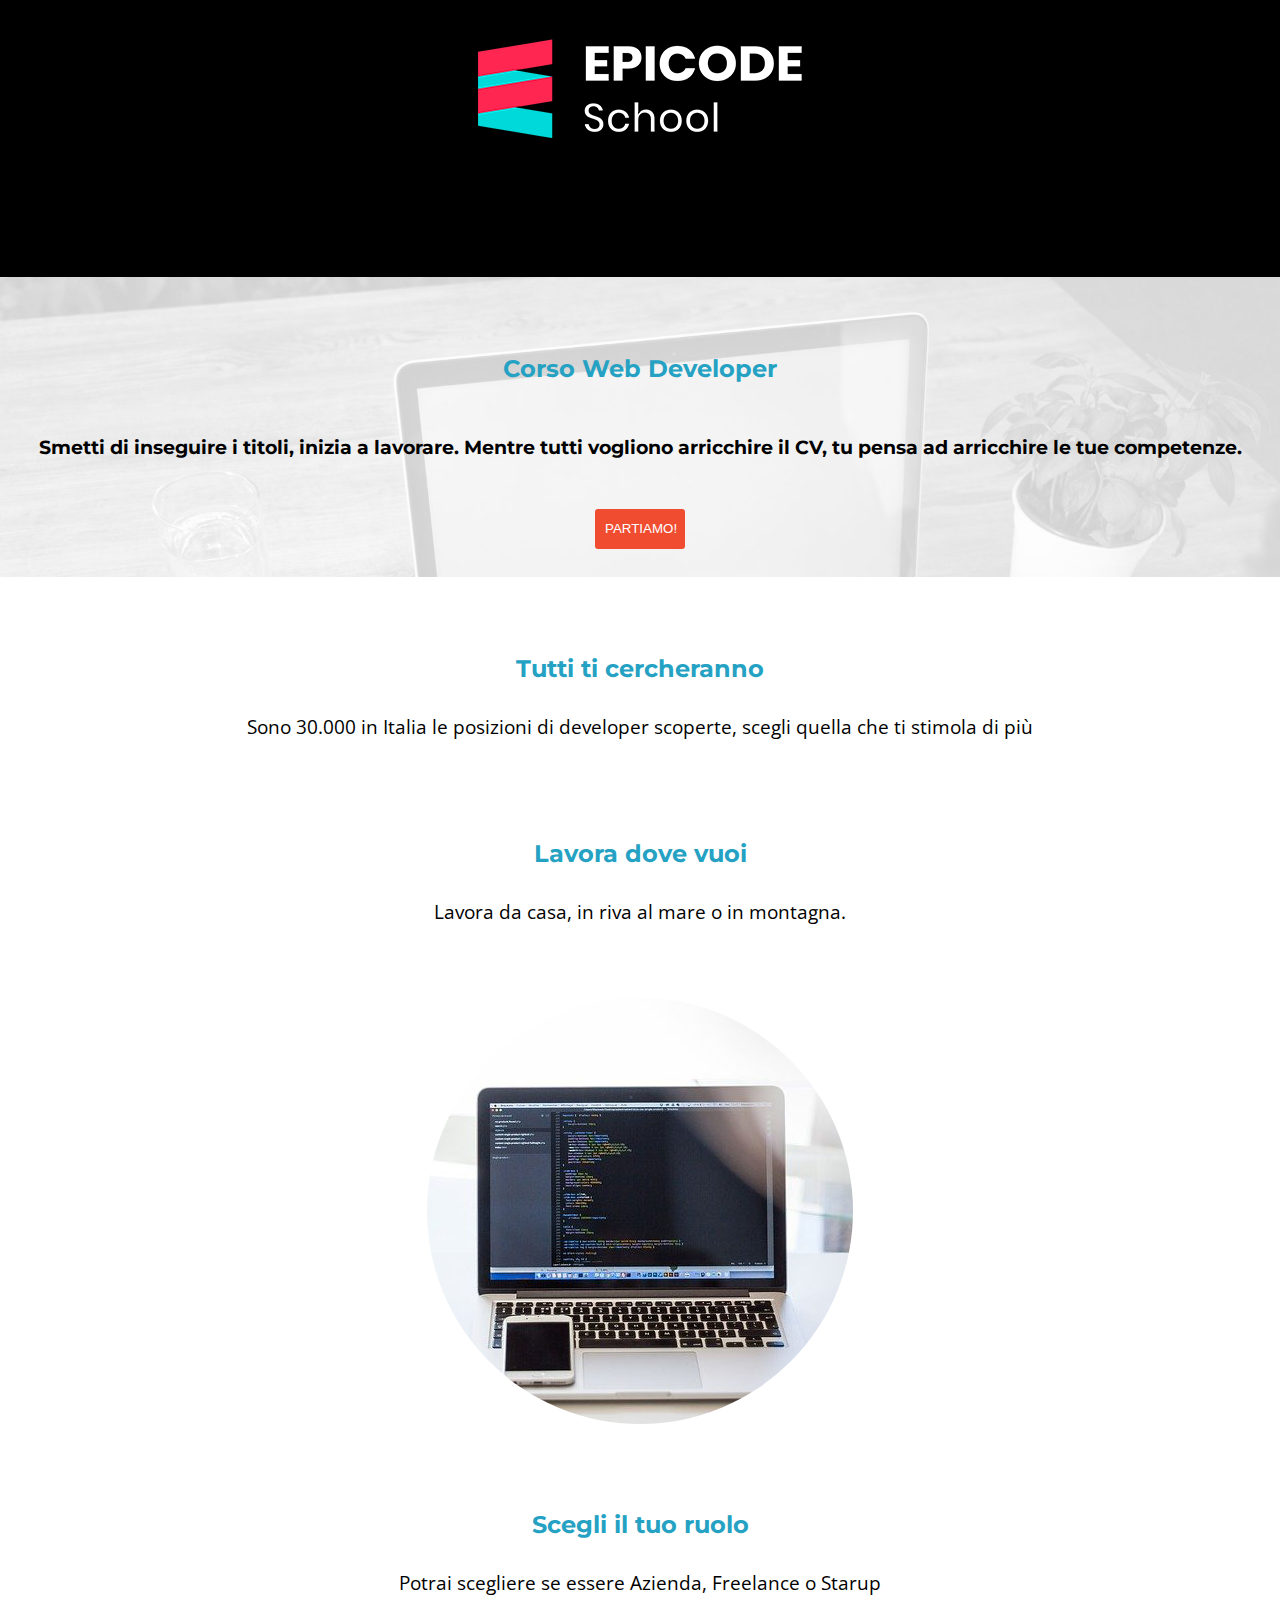
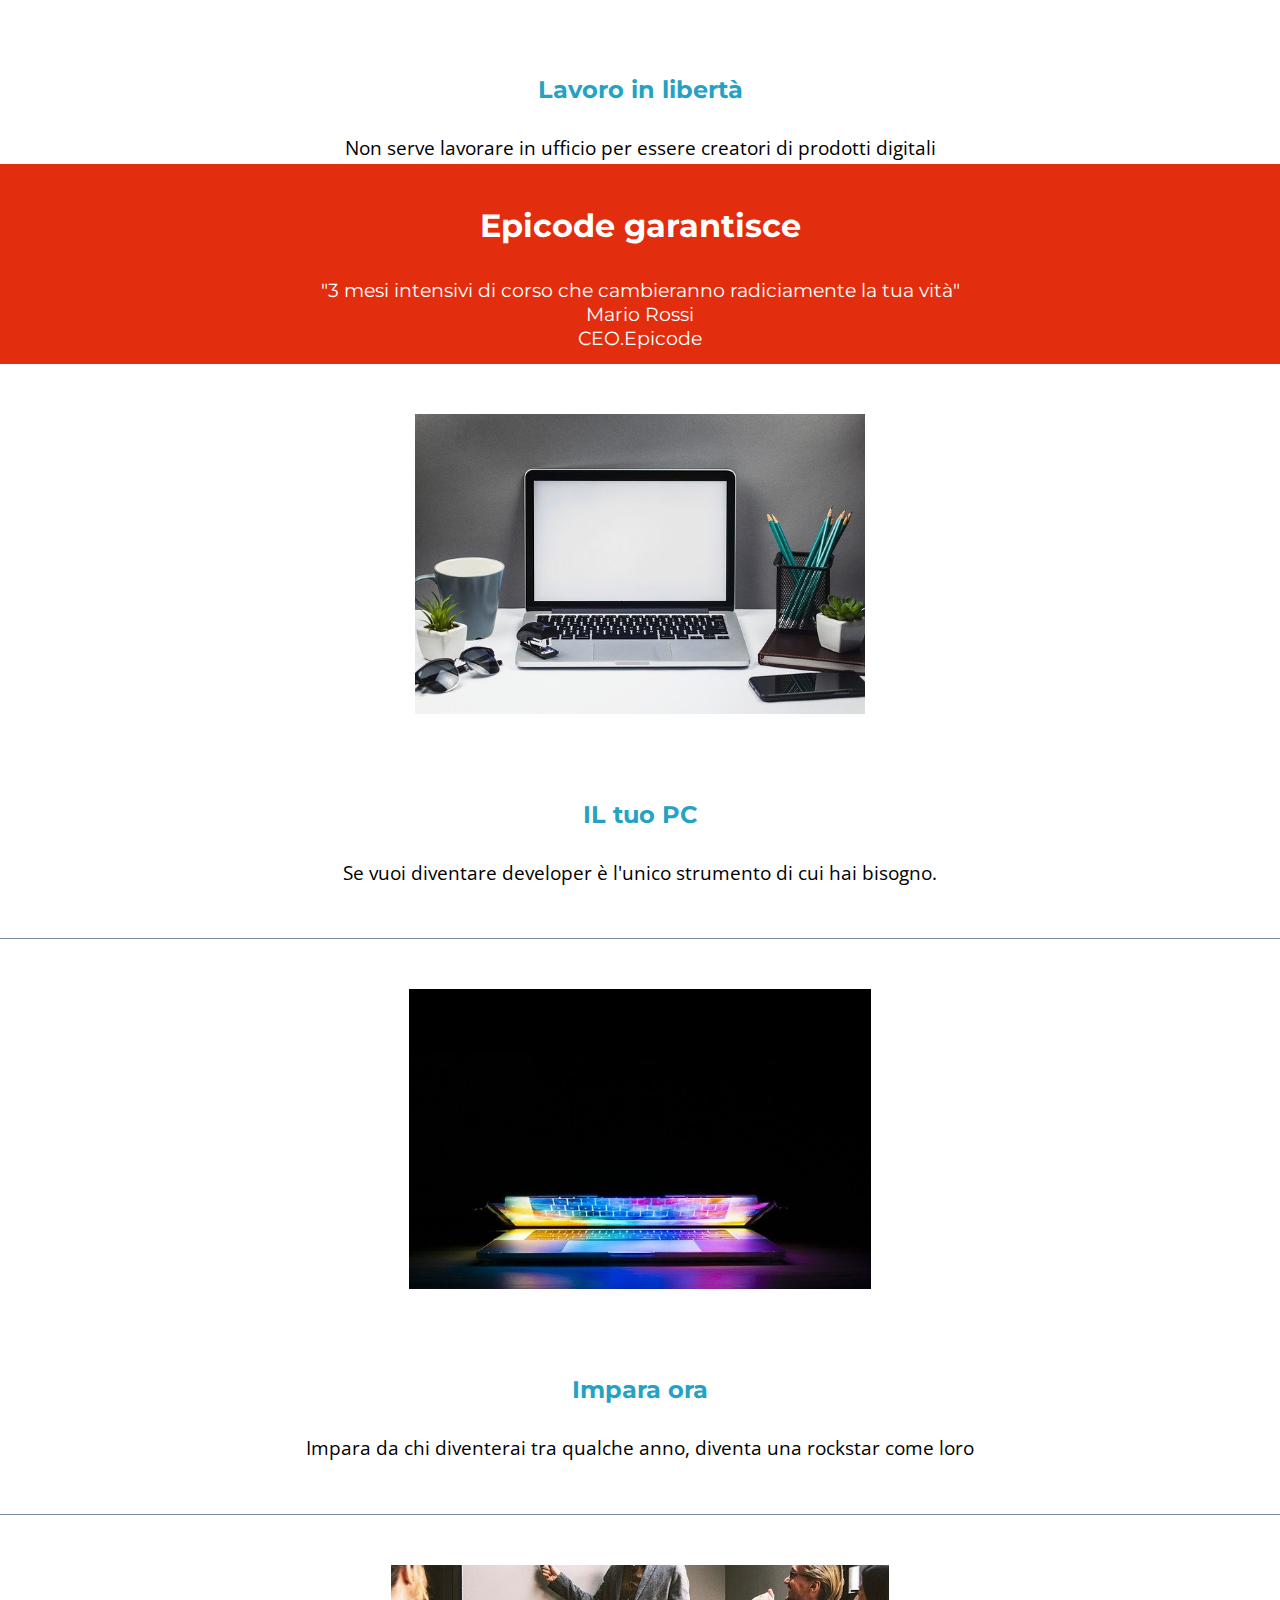
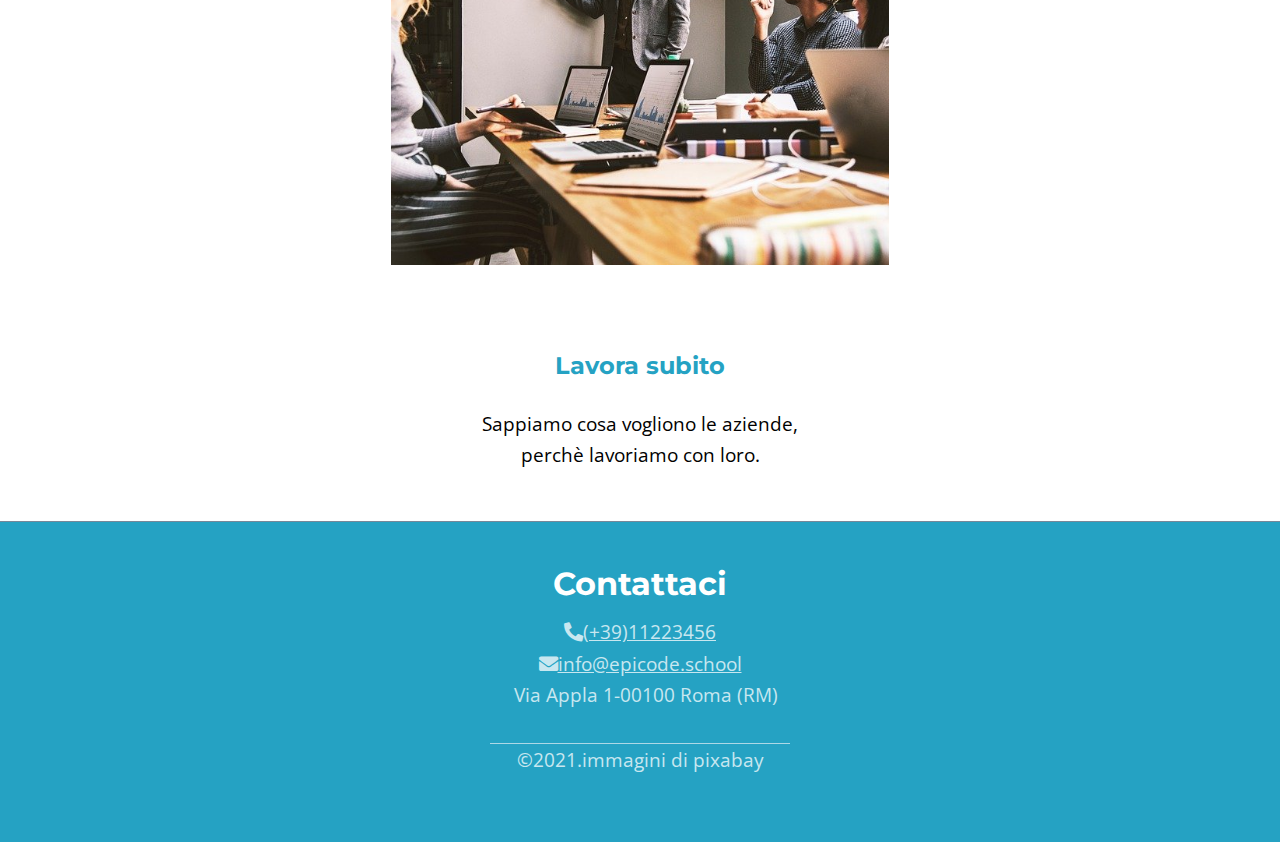
<file: index.html>
<!DOCTYPE html>
<html lang="en">
<head>
    <meta charset="UTF-8">
    <meta http-equiv="X-UA-Compatible" content="IE=edge">
    <meta name="viewport" content="width=device-width, initial-scale=1.0">
    <title>Corso Web Developer - Epicode school</title>
    <link rel="stylesheet" href="./css/font-awesome.css">
    <link rel="stylesheet" href="./css/reset.css">
    <link rel="stylesheet" href="./css/style.css">
    <link rel="preconnect" href="https://fonts.googleapis.com">
<link rel="preconnect" href="https://fonts.gstatic.com" crossorigin>
<link href="https://fonts.googleapis.com/css2?family=Open+Sans&display=swap" rel="stylesheet">
<link rel="preconnect" href="https://fonts.googleapis.com">
<link rel="preconnect" href="https://fonts.gstatic.com" crossorigin>
<link href="https://fonts.googleapis.com/css2?family=Montserrat:wght@500&display=swap" rel="stylesheet">

    </head>
<body>
    <header>
        <div class="firs-container">
            <img src="./images/logo.png" alt="logo" width="">
        </div>
        <div class="second-container">
            <h1><strong>Corso Web Developer</strong> </h1><br>
            <p>Smetti di inseguire i titoli, inizia a lavorare. Mentre tutti vogliono arricchire il CV, tu pensa ad arricchire le tue competenze.</p>
            <form >
                <input class="buttom" type="submit" value="PARTIAMO!">
            </form>
             </div>
            </header>
            <main>
             <div class="thirth-containe" >
                <h3 >Tutti ti cercheranno</h3>
                <P class="text">Sono 30.000 in Italia le posizioni di developer scoperte, scegli quella che ti stimola di più</P>
                <h3>Lavora dove vuoi</h3>
                <p class="text">Lavora da casa, in riva al mare o in montagna.</p>

             </div>
             <article>
                <div class="container-a">
                    <img src="./images/notebook.jpg" alt="notebook">
                    <h3>Scegli il tuo ruolo</h3>
                    <p>Potrai scegliere se essere Azienda, Freelance o Starup</p>
                    <h3>Lavoro in libertà</h3>
                    <p>Non serve lavorare in ufficio per essere creatori di prodotti digitali</p>
                </div>
                <div class="container-b">
                    <h2>Epicode garantisce</h2>
                    <p id="test-b">"3 mesi intensivi di corso che cambieranno radiciamente la tua vità" <br>
                     <strong>Mario Rossi</strong><br>CEO.Epicode</p>
                </div>
            </article>
            <div class="container-last">
                <img class="photo" src="./images/foto1.jpg" alt="pc" height="300">
                <h3>IL tuo PC</h3>
                <P>Se vuoi diventare developer è l'unico strumento di cui hai bisogno.</P>
            </div>
            <div  class="container-last">
                <img class="photo"  src="./images/foto2.jpg" alt="pc b" height="300">
                <h3>Impara ora </h3>
                <p> Impara da chi diventerai tra qualche anno, diventa una rockstar come loro</p>  
            </div>
            <div class="container-last">
                <img  class="photo" src="./images/foto3.jpg" alt="office" height="300">
              <h3>Lavora subito</h3>  
                <p>Sappiamo cosa vogliono le aziende,<br>
                perchè lavoriamo con loro.</p>
            </div>
   
            </main>
            <footer>
                <div >
                    <h2>Contattaci</h2>
                  <p><i class="fas fa-phone-alt"></i><a href="#">(+39)11223456</a></p>  
                   <p><i class="fas fa-envelope" ></i><a href="#">info@epicode.school</a></p> 
                    <p><i class="fal fa-map-pin"></i>Via Appla 1-00100 Roma (RM)</p>
                    <br>
                    <div id="last">
                        <p>&copy;2021.immagini di pixabay</p>
                    </div>
                  
                </div>
            </footer>
    
</body>
</html>
</file>
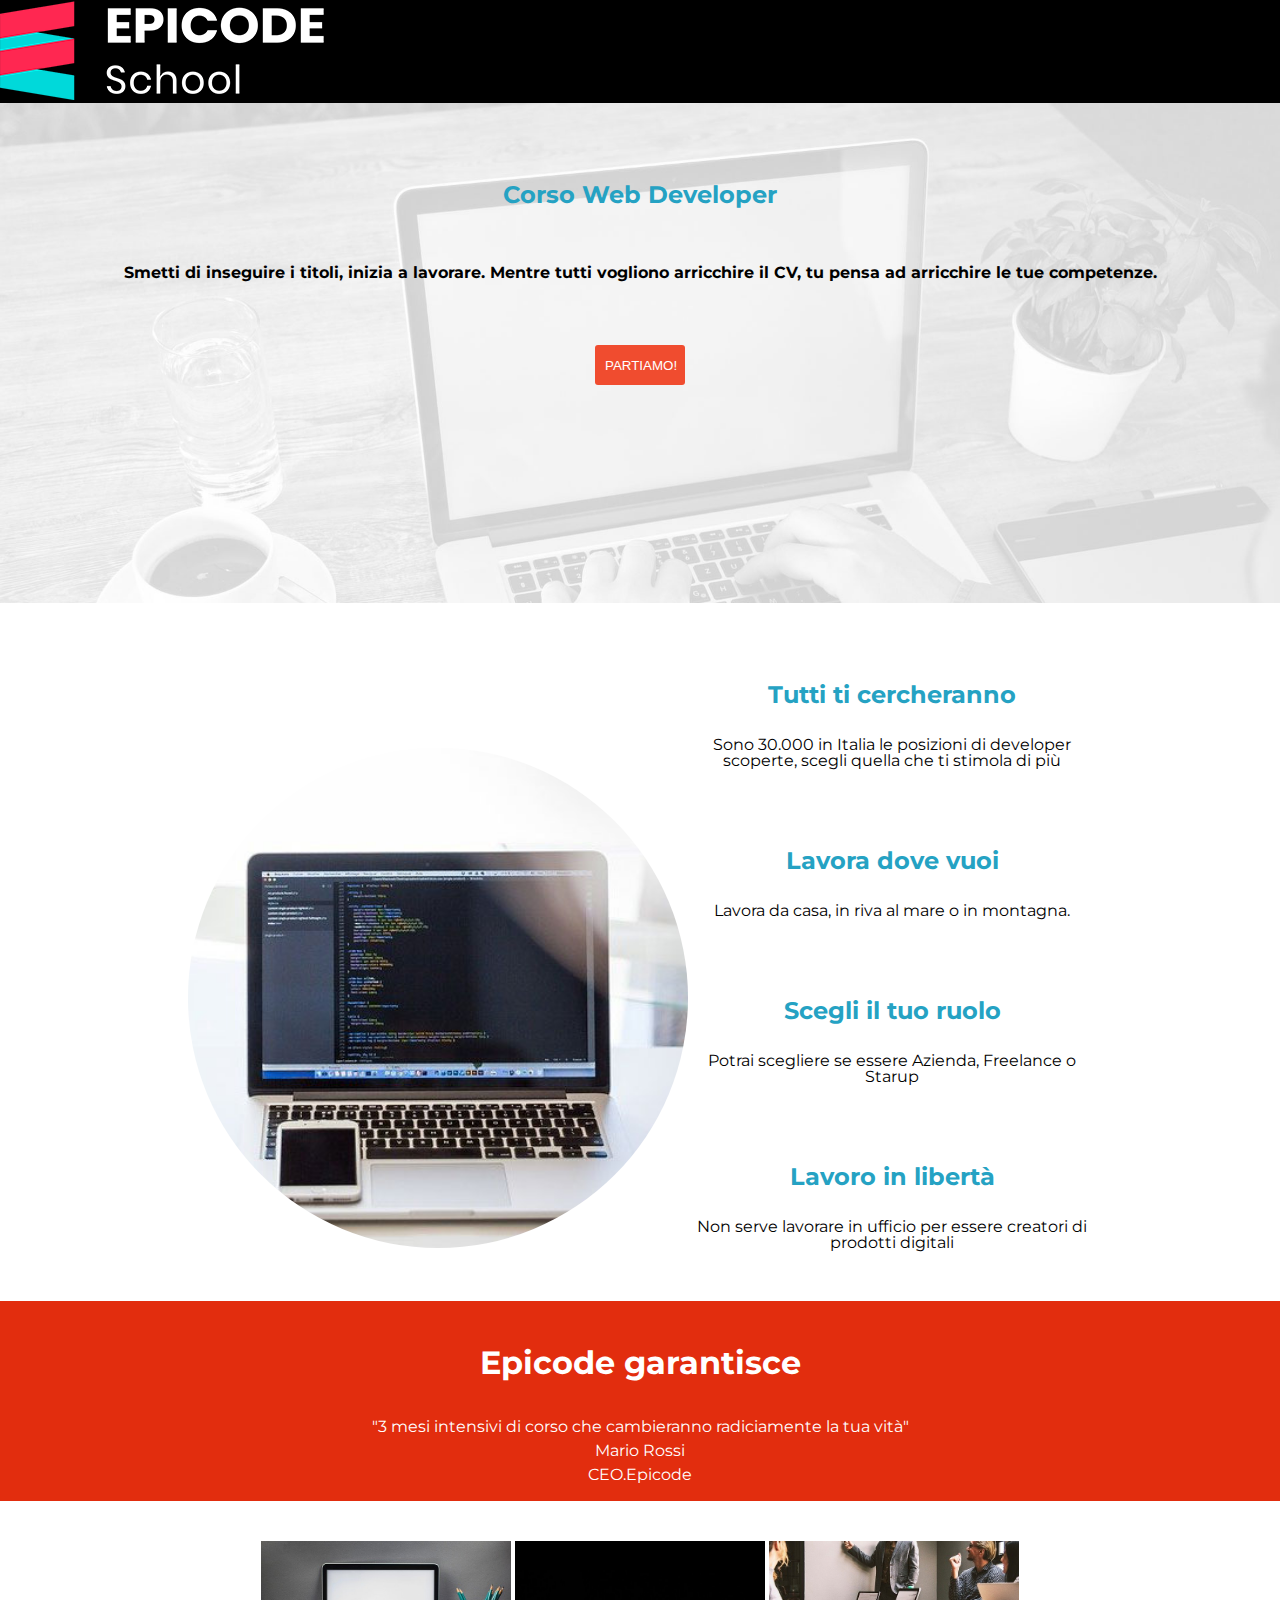
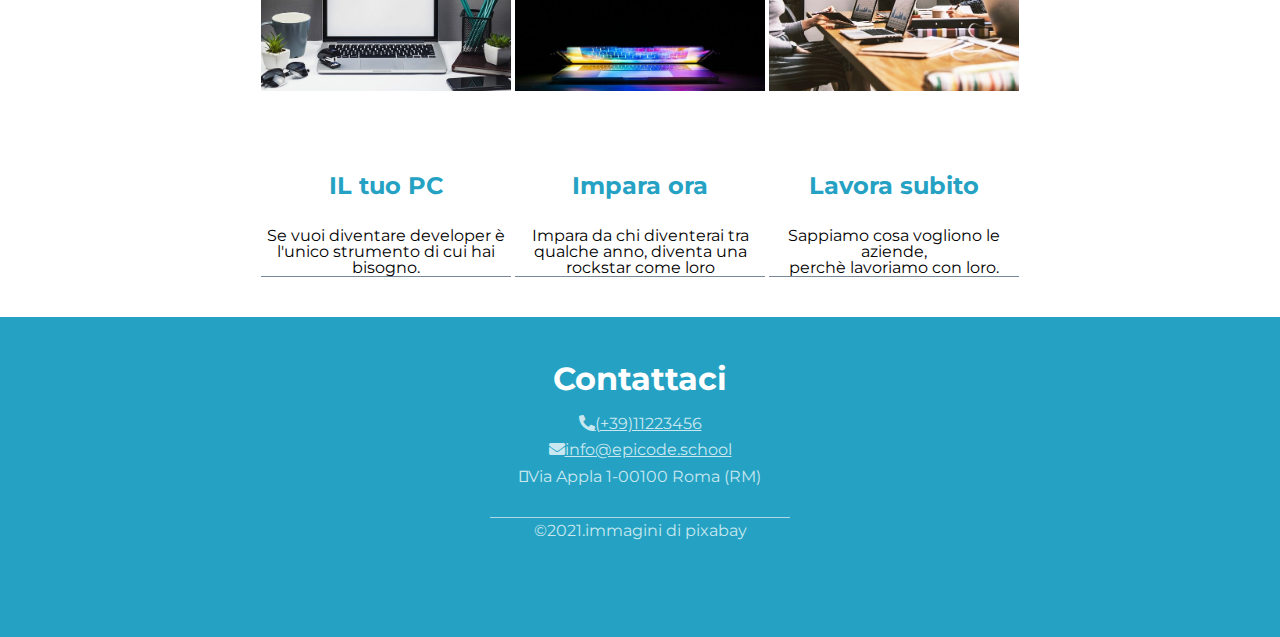
<file: css/myindex.html>
<!DOCTYPE html>
<html lang="en">
<head>
    <meta charset="UTF-8">
    <meta http-equiv="X-UA-Compatible" content="IE=edge">
    <meta name="viewport" content="width=device-width, initial-scale=1.0">
    <title>Corso Web Developer - Epicode school</title>
    <link rel="stylesheet" href="./font-awesome.css">
    <link rel="stylesheet" href="reset.css">
    <link rel="stylesheet" href="mystyle.css">
    <link rel="preconnect" href="https://fonts.googleapis.com">
    <link rel="preconnect" href="https://fonts.gstatic.com" crossorigin>
    <link href="https://fonts.googleapis.com/css2?family=Open+Sans&display=swap" rel="stylesheet">
    <link rel="preconnect" href="https://fonts.googleapis.com">
    <link rel="preconnect" href="https://fonts.gstatic.com" crossorigin>
    <link href="https://fonts.googleapis.com/css2?family=Montserrat:wght@500&display=swap" rel="stylesheet">
</head>
<body>
    <header>
        <div class="firs-container">
           <img src="../images/logo.png" alt="">
        </div>
        <div class="second-container">
            <h1><strong>Corso Web Developer</strong> </h1><br>
            <p id="pp">Smetti di inseguire i titoli, inizia a lavorare. Mentre tutti vogliono arricchire il CV, tu pensa ad arricchire le tue competenze.</p>
            <form >
                <input class="buttom" type="submit" value="PARTIAMO!">
            </form>
             </div>
            </header>
            <article>
                <div class="div1" >
<img class="photo" src="../images/notebook.jpg" alt="notebook" width="500">

                </div>
                

                <div class="dive2" >
                    <h3 >Tutti ti cercheranno</h3>
                    <P class="text">Sono 30.000 in Italia le posizioni di developer scoperte, scegli quella che ti stimola di più</P>
                    <h3>Lavora dove vuoi</h3>
                    <p class="text">Lavora da casa, in riva al mare o in montagna.</p>
                    <h3>Scegli il tuo ruolo</h3>
                    <p>Potrai scegliere se essere Azienda, Freelance o Starup</p>
                    <h3>Lavoro in libertà</h3>
                    <p>Non serve lavorare in ufficio per essere creatori di prodotti digitali</p>
    
                 </div>
                 </article>
                 <aside style="text-align: center;">
                    <div class="container-b">
                        <h2>Epicode garantisce</h2>
                        <p id="test-b">"3 mesi intensivi di corso che cambieranno radiciamente la tua vità" <br>
                         <strong>Mario Rossi</strong><br>CEO.Epicode</p>
                    </div>
                </aside>
<section class="card-section">
                 <div id="div1" class="container-last">
                    <img class="photo" src="../images/foto1.jpg" alt="pc" width="250">
                    <h3>IL tuo PC</h3>
                    <P>Se vuoi diventare developer è l'unico strumento di cui hai bisogno.</P>
                </div>
                <div id="div2" class="container-last">
                    <img class="photo"  src="../images/foto2.jpg" alt="pc b" width="250">
                    <h3>Impara ora </h3>
                    <p> Impara da chi diventerai tra qualche anno, diventa una rockstar come loro</p>  
                </div>
                <div id="div3" class="container-last">
                    <img  class="photo" src="../images/foto3.jpg" alt="office" width="250">
                  <h3>Lavora subito</h3>  
                    <p>Sappiamo cosa vogliono le aziende,<br>
                    perchè lavoriamo con loro.</p>
                </div>

            </section>
            <footer>
                <div >
                    <h2>Contattaci</h2>
                  <p><i class="fas fa-phone-alt"></i><a href="#">(+39)11223456</a></p>  
                   <p><i class="fas fa-envelope" ></i><a href="#">info@epicode.school</a></p> 
                    <p><i class="fal fa-map-pin"></i>Via Appla 1-00100 Roma (RM)</p>
                    <br>
                    <div id="last">
                        <p>&copy;2021.immagini di pixabay</p>
                    </div>
                  
                </div>
            </footer>







            
</body>
</html>
</file>
<file: css/style.css>
/* Your styles here */
body{
    
    font-size: 1.2rem;
    font-family: 'Open Sans', sans-serif;
    line-height: 1.65;
}
.firs-container{
    text-align: center;
    background-color: black;
    height: 200px;
    padding-top: 100px;
    padding: 2em 1.5em;
}
h1,h3{
    color: #25a2c3;
    font-family: 'Montserrat', sans-serif;
    font-weight: bold;
    line-height: 1.5rem;
    text-align: center;
    padding-top: 80px;
    font-size: 1.5rem;
    font-weight: bold;
    padding-bottom: 30px;
}
.second-container{
    background-image: url(../images/banner.jpg);
   background-size: cover;
   background-repeat: no-repeat;
    font-family: 'Montserrat', sans-serif;
    font-weight: bold;
    line-height: 1.5rem;
    text-align: center;
    height: 300px;
    
}
div h1 p {
    padding-top: 80px;
    text-align: center;
}
form{
    padding: 50px;
}
.buttom{
    background-color: #f04c2f;
    color: white;
   border: none;
   border-radius: 3px;
   width: 90px;
   height: 40px;
   padding: 10px;
   text-align: center;
}
.text {
    text-align: center;
padding-bottom: 20px;
}
.container-a{
    text-align: center;
    padding-top: 50px;
   }
   article div img{
    border-radius: 100%;
   
   }
   .container-b{
    background-color: #e22d0e;
    text-align: center;
    color: white;
    font-family: 'Montserrat', sans-serif;
    height: 200px;
   }
   h2{
    font-family: 'Montserrat', sans-serif;
    font-weight: bold;
    line-height: 1.5rem;
    font-size: 2rem;
    padding-top: 50px;
    padding-bottom: 20px;
   }
   #test-b{
    line-height: 1.5rem;
    padding-top: 20px;
    padding-bottom: 0%;
   }
   .container-last{
    text-align: center;
    padding-bottom: 50px;
    border-bottom: 1px solid lightslategray;
    margin-inline: auto;
    
    
   }
   .photo{
    padding-top: 50px;
   }
footer div{
    text-align: center;
    background-color: #25a2c3;
    padding-bottom: 20px;
    line-height: 1.65;
    height: 300px;
}

footer div h2{
    color: white;
}
footer div p {
    color: #c8e7f0;
}

footer div a{
    color: #c8e7f0;
}
#last{
      border-top: 1px solid lightblue;
    width: 300px;
    height: 70px;
    margin-inline: auto;
}
</file>
<file: css/mystyle.css>
.firs-container{
    background-color: black;
}
.second-container{
    background-image: url(../images/banner.jpg);
   background-size: cover;
   background-repeat: no-repeat;
    font-family: 'Montserrat', sans-serif;
    font-weight: bold;
    line-height: 1.5rem;
  height: 500px;
  text-align: center;
    
}
h1,h3{
    color: #25a2c3;
    font-family: 'Montserrat', sans-serif;
    font-weight: bold;
    line-height: 1.5rem;
    text-align: center;
    padding-top: 80px;
    font-size: 1.5rem;
    font-weight: bold;
    padding-bottom: 30px;}
    .buttom{
        background-color: #f04c2f;
        color: white;
       border: none;
       border-radius: 3px;
       width: 90px;
       height: 40px;
       padding: 10px;
       text-align: center;
       
    }
    form{
        padding-top: 60px;
    }
 .div1{
    display: inline;
      width: 400px;
      height: 300px;
 }
 .dive2{
    display: inline-block;
      width: 400px;
      height: 200px;
 }
 article div img{
    border-radius: 100%;
 }
   article{
   text-align: center;
   padding-bottom: 50px;
   }
   p{
    font-family: 'Montserrat', sans-serif;
   }
   .container-b{
    background-color: #e22d0e;
    text-align: center;
    color: white;
    font-family: 'Montserrat', sans-serif;
    height: 200px;
   }
   
    h2{
        font-family: 'Montserrat', sans-serif;
        font-weight: bold;
        line-height: 1.5rem;
        font-size: 2rem;
        padding-top: 50px;
        padding-bottom: 20px;
   }
   #test-b{
    line-height: 1.5rem;
    padding-top: 20px;
    padding-bottom: 0%;
   }
   .card-section img{
    width: 250px;
    height:150px ;
    object-fit: cover;
   }
   .container-last{
    display: inline-block;
    width: 250px;
    height: 100;
    
   }
   #div1{
    border-bottom: 1px solid lightslategray;
   
   }
   #div2{
    border-bottom: 1px solid lightslategray;
 
   }
   #div3{
    border-bottom: 1px solid lightslategray;
   }

   section{
    text-align: center;
    padding-top: 40px;
    padding-bottom: 40px;
   }
   footer div{
    text-align: center;
    background-color: #25a2c3;
    padding-bottom: 20px;
    line-height: 1.65;
    height: 300px;
   }
    
footer div h2{
    color: white;
}
footer div p {
    color: #c8e7f0;
}
footer div a{
    color: #c8e7f0;
}
#last{
    
    border-top: 1px solid lightblue;
    width: 300px;
    height: 80px;
    margin-inline: auto;
    
}
</file>
